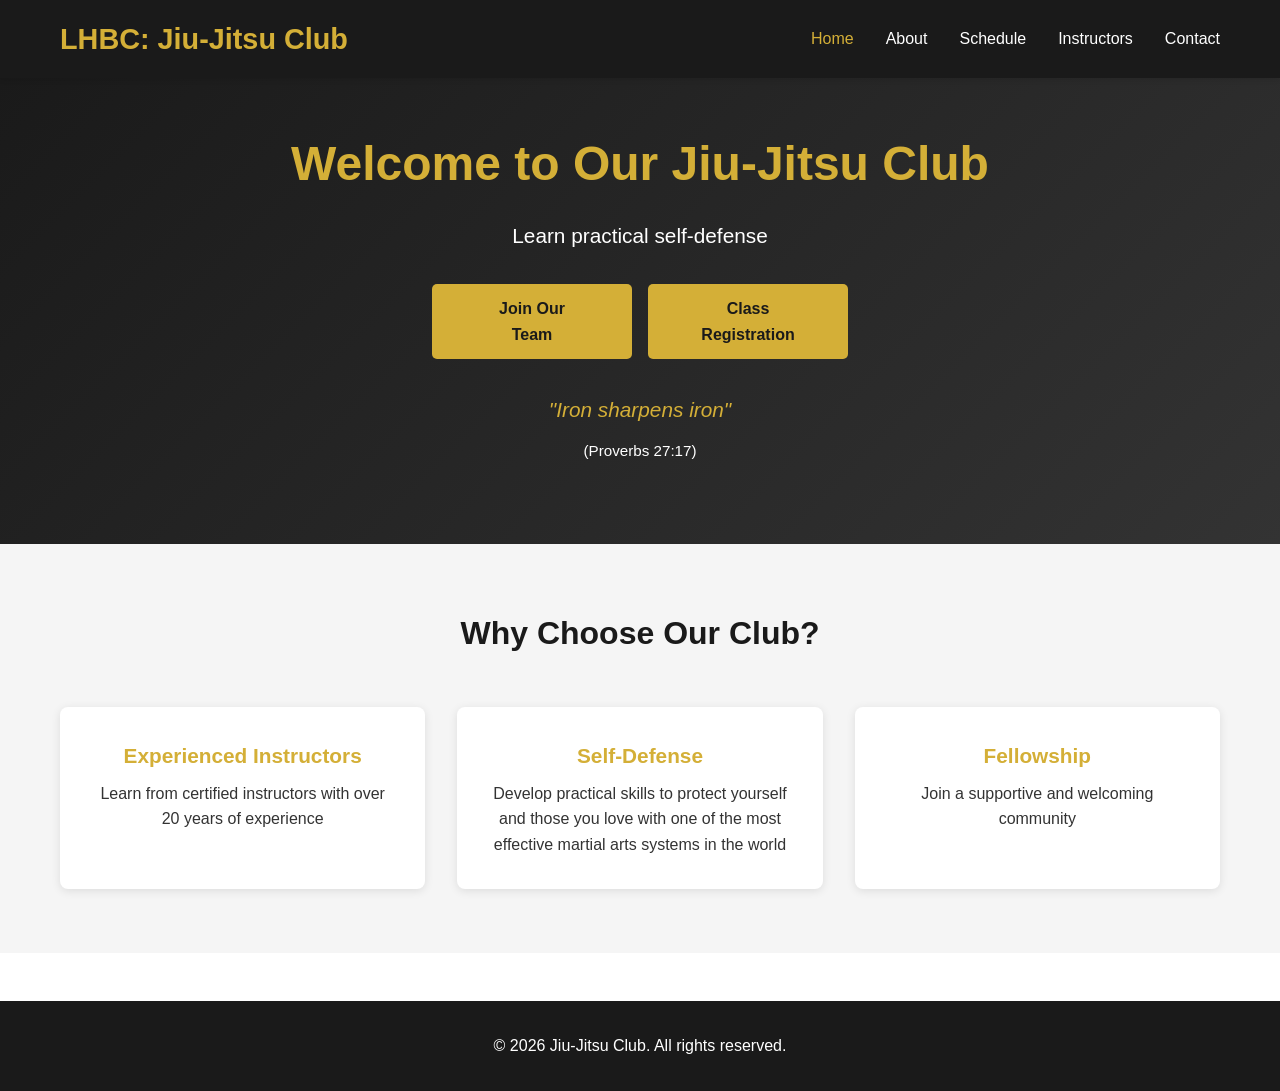
<file: index.html>
<!DOCTYPE html>
<html lang="en">
<head>
    <meta charset="UTF-8">
    <meta name="viewport" content="width=device-width, initial-scale=1.0">
    <meta name="description" content="Jiu-Jitsu Club - Learn Self-Defense from Experienced Instructors">
    <title>Jiu-Jitsu Club - Home</title>
    <link rel="stylesheet" href="css/style.css">
</head>
<body>
    <nav class="navbar">
        <div class="container">
            <div class="navbar-brand">
                <h1>LHBC: Jiu-Jitsu Club</h1>
            </div>
            <ul class="navbar-menu">
                <li><a href="index.html" class="active">Home</a></li>
                <li><a href="about.html">About</a></li>
                <li><a href="schedule.html">Schedule</a></li>
                <li><a href="instructors.html">Instructors</a></li>
                <li><a href="contact.html">Contact</a></li>
            </ul>
        </div>
    </nav>

    <main>
        <section class="hero">
            <div class="hero-content">
                <h2>Welcome to Our Jiu-Jitsu Club</h2>
                <p>Learn practical self-defense</p>
                <div class="hero-buttons">
                    <a href="contact.html" class="btn btn-primary">Join Our <br class="desktop-only">Team</a>
                    <a href="schedule.html" class="btn btn-primary">Class Registration</a>
                </div>
                <p class="hero-quote">"Iron sharpens iron" <br><span class="quote-citation">(Proverbs 27:17)</span></p>
            </div>
        </section>

        <section class="features">
            <div class="container">
                <h3>Why Choose Our Club?</h3>
                <div class="feature-grid">
                    <div class="feature">
                        <h4>Experienced Instructors</h4>
                        <p>Learn from certified instructors with over 20 years of experience</p>
                    </div>
                    <div class="feature">
                        <h4>Self-Defense</h4>
                        <p>Develop practical skills to protect yourself and those you love with one of the most effective martial arts systems in the world</p>
                    </div>
                    <div class="feature">
                        <h4>Fellowship</h4>
                        <p>Join a supportive and welcoming community</p>
                    </div>
                </div>
            </div>
        </section>
    </main>

    <footer>
        <div class="container">
            <p>&copy; 2026 Jiu-Jitsu Club. All rights reserved.</p>
        </div>
    </footer>

    <script src="js/script.js"></script>
</body>
</html>
</file>
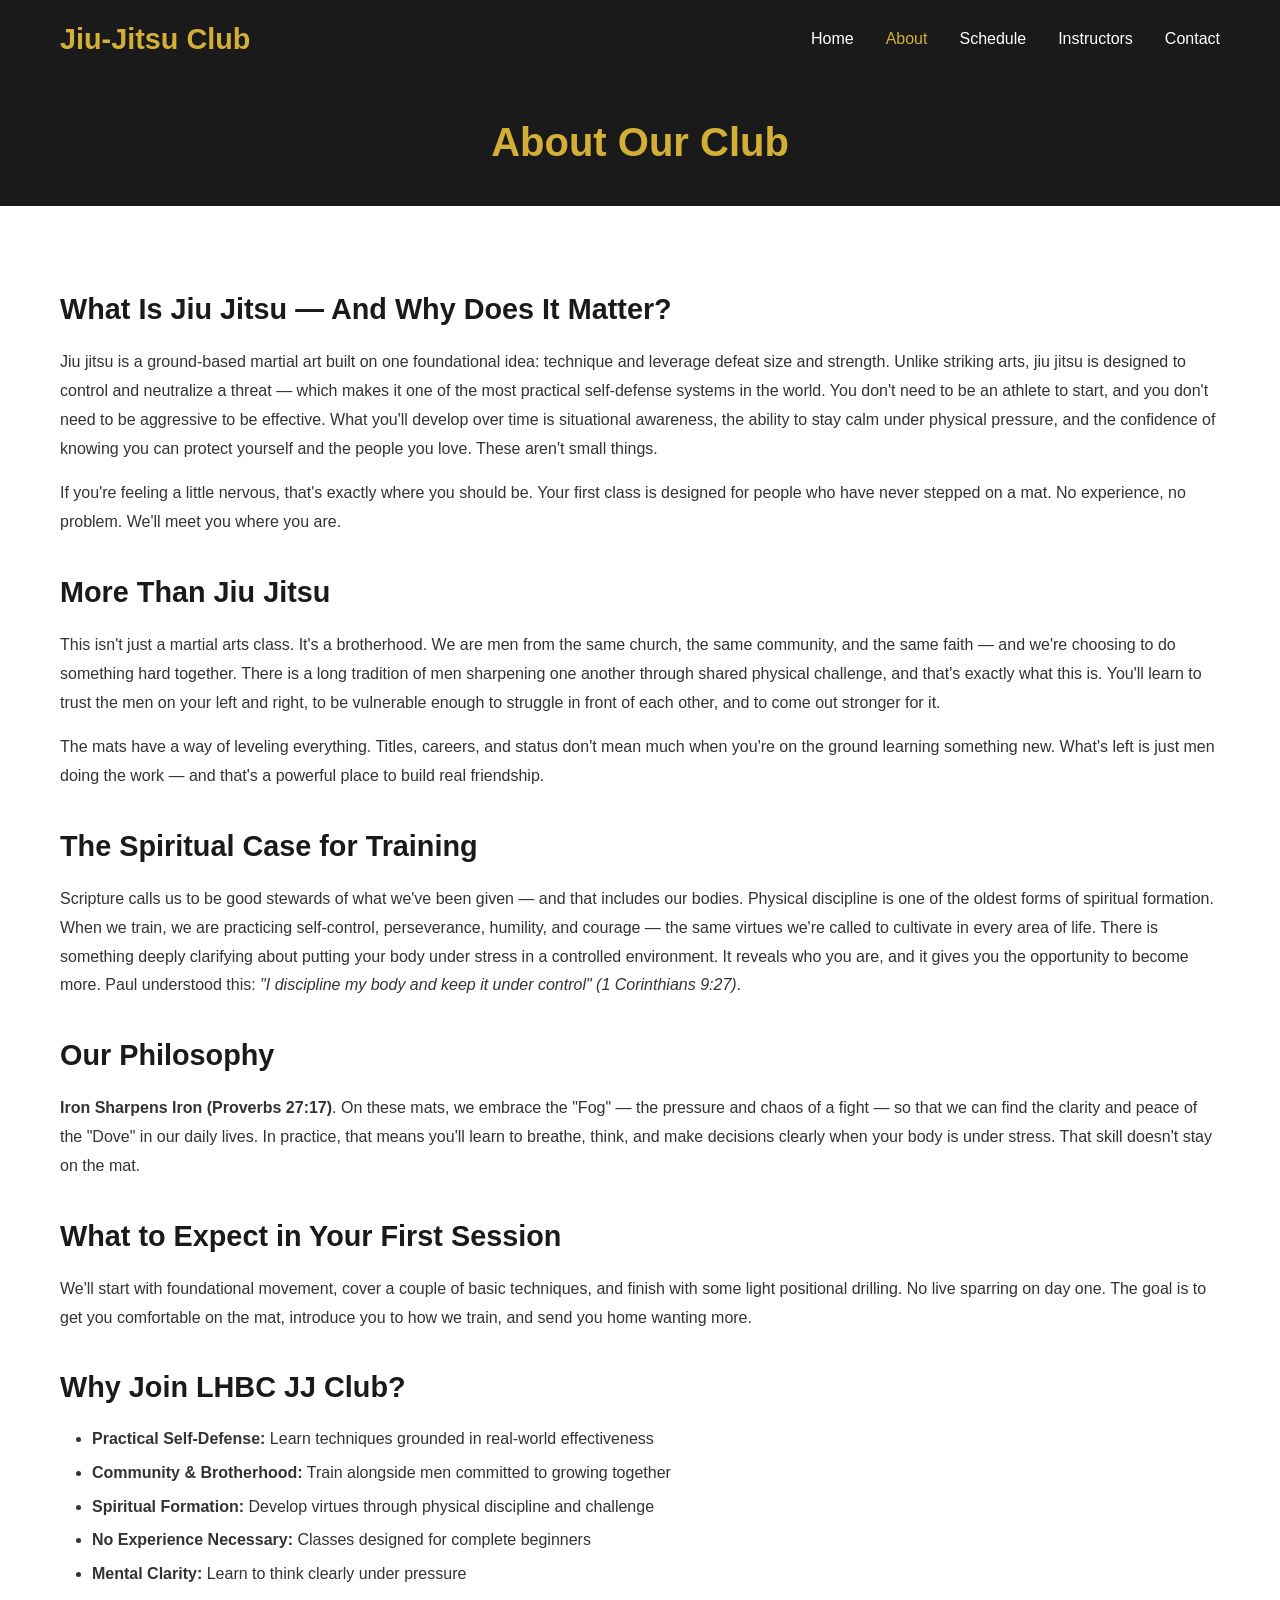
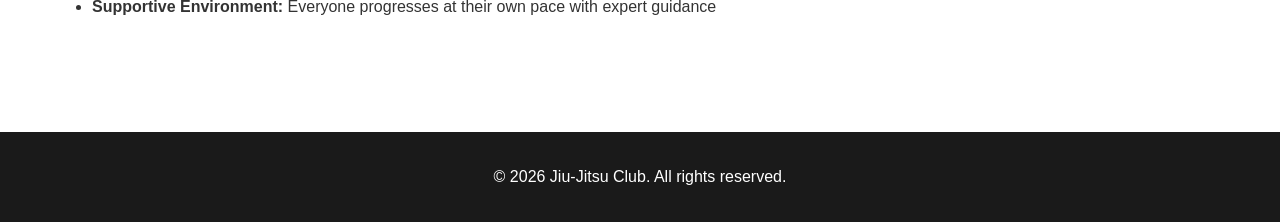
<file: about.html>
<!DOCTYPE html>
<html lang="en">
<head>
    <meta charset="UTF-8">
    <meta name="viewport" content="width=device-width, initial-scale=1.0">
    <meta name="description" content="Learn about our Jiu-Jitsu Club - Our mission, history, and philosophy">
    <title>About Us - Jiu-Jitsu Club</title>
    <link rel="stylesheet" href="css/style.css">
</head>
<body>
    <nav class="navbar">
        <div class="container">
            <div class="navbar-brand">
                <h1>Jiu-Jitsu Club</h1>
            </div>
            <ul class="navbar-menu">
                <li><a href="index.html">Home</a></li>
                <li><a href="about.html" class="active">About</a></li>
                <li><a href="schedule.html">Schedule</a></li>
                <li><a href="instructors.html">Instructors</a></li>
                <li><a href="contact.html">Contact</a></li>
            </ul>
        </div>
    </nav>

    <main>
        <section class="page-header">
            <div class="container">
                <h2>About Our Club</h2>
            </div>
        </section>

        <section class="content">
            <div class="container">
                <h3>What Is Jiu Jitsu — And Why Does It Matter?</h3>
                <p>
                    Jiu jitsu is a ground-based martial art built on one foundational idea: technique and leverage defeat size and strength. Unlike striking arts, jiu jitsu is designed to control and neutralize a threat — which makes it one of the most practical self-defense systems in the world. You don't need to be an athlete to start, and you don't need to be aggressive to be effective. What you'll develop over time is situational awareness, the ability to stay calm under physical pressure, and the confidence of knowing you can protect yourself and the people you love. These aren't small things.
                </p>
                <p>
                    If you're feeling a little nervous, that's exactly where you should be. Your first class is designed for people who have never stepped on a mat. No experience, no problem. We'll meet you where you are.
                </p>

                <h3>More Than Jiu Jitsu</h3>
                <p>
                    This isn't just a martial arts class. It's a brotherhood. We are men from the same church, the same community, and the same faith — and we're choosing to do something hard together. There is a long tradition of men sharpening one another through shared physical challenge, and that's exactly what this is. You'll learn to trust the men on your left and right, to be vulnerable enough to struggle in front of each other, and to come out stronger for it.
                </p>
                <p>
                    The mats have a way of leveling everything. Titles, careers, and status don't mean much when you're on the ground learning something new. What's left is just men doing the work — and that's a powerful place to build real friendship.
                </p>

                <h3>The Spiritual Case for Training</h3>
                <p>
                    Scripture calls us to be good stewards of what we've been given — and that includes our bodies. Physical discipline is one of the oldest forms of spiritual formation. When we train, we are practicing self-control, perseverance, humility, and courage — the same virtues we're called to cultivate in every area of life. There is something deeply clarifying about putting your body under stress in a controlled environment. It reveals who you are, and it gives you the opportunity to become more. Paul understood this: <em>"I discipline my body and keep it under control" (1 Corinthians 9:27)</em>.
                </p>

                <h3>Our Philosophy</h3>
                <p>
                    <strong>Iron Sharpens Iron (Proverbs 27:17)</strong>. On these mats, we embrace the "Fog" — the pressure and chaos of a fight — so that we can find the clarity and peace of the "Dove" in our daily lives. In practice, that means you'll learn to breathe, think, and make decisions clearly when your body is under stress. That skill doesn't stay on the mat.
                </p>

                <h3>What to Expect in Your First Session</h3>
                <p>
                    We'll start with foundational movement, cover a couple of basic techniques, and finish with some light positional drilling. No live sparring on day one. The goal is to get you comfortable on the mat, introduce you to how we train, and send you home wanting more.
                </p>

                <h3>Why Join LHBC JJ Club?</h3>
                <ul>
                    <li><strong>Practical Self-Defense:</strong> Learn techniques grounded in real-world effectiveness</li>
                    <li><strong>Community & Brotherhood:</strong> Train alongside men committed to growing together</li>
                    <li><strong>Spiritual Formation:</strong> Develop virtues through physical discipline and challenge</li>
                    <li><strong>No Experience Necessary:</strong> Classes designed for complete beginners</li>
                    <li><strong>Mental Clarity:</strong> Learn to think clearly under pressure</li>
                    <li><strong>Supportive Environment:</strong> Everyone progresses at their own pace with expert guidance</li>
                </ul>
            </div>
        </section>
    </main>

    <footer>
        <div class="container">
            <p>&copy; 2026 Jiu-Jitsu Club. All rights reserved.</p>
        </div>
    </footer>

    <script src="js/script.js"></script>
</body>
</html>
</file>
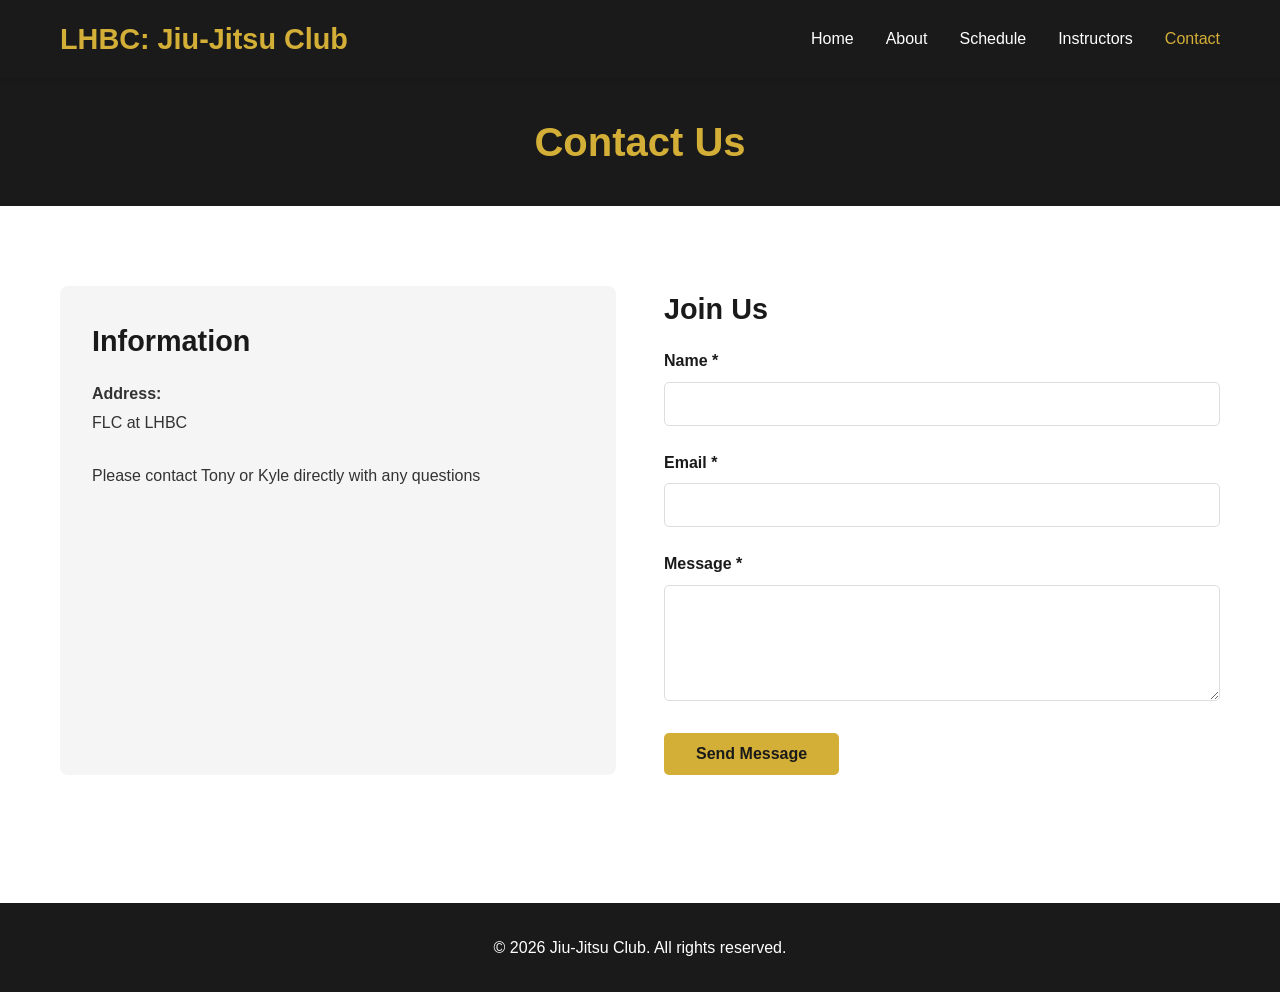
<file: contact.html>
<!DOCTYPE html>
<html lang="en">
<head>
    <meta charset="UTF-8">
    <meta name="viewport" content="width=device-width, initial-scale=1.0">
    <meta name="description" content="Contact Jiu-Jitsu Club - Sign up, ask questions, or get more information">
    <title>Contact - Jiu-Jitsu Club</title>
    <link rel="stylesheet" href="css/style.css">
</head>
<body>
    <nav class="navbar">
        <div class="container">
            <div class="navbar-brand">
                <h1>LHBC: Jiu-Jitsu Club</h1>
            </div>
            <ul class="navbar-menu">
                <li><a href="index.html">Home</a></li>
                <li><a href="about.html">About</a></li>
                <li><a href="schedule.html">Schedule</a></li>
                <li><a href="instructors.html">Instructors</a></li>
                <li><a href="contact.html" class="active">Contact</a></li>
            </ul>
        </div>
    </nav>

    <main>
        <section class="page-header">
            <div class="container">
                <h2>Contact Us</h2>
            </div>
        </section>

        <section class="content">
            <div class="container">
                <div class="contact-grid">
                    <div class="contact-info">
                        <h3>Information</h3>
                        <p><strong>Address:</strong><br>FLC at LHBC</p>
                        <p>Please contact Tony or Kyle directly with any questions</p>
                    </div>

                    <div class="contact-form">
                        <h3>Join Us</h3>
                        <form action="https://formspree.io/f/xlgqdndw" method="POST">
                            <div class="form-group">
                                <label for="name">Name *</label>
                                <input type="text" id="name" name="name" required>
                            </div>
                            <div class="form-group">
                                <label for="email">Email *</label>
                                <input type="email" id="email" name="email" required>
                            </div>
                            <div class="form-group">
                                <label for="message">Message *</label>
                                <textarea id="message" name="message" rows="5" required></textarea>
                            </div>
                            <button type="submit" class="btn btn-primary">Send Message</button>
                        </form>
                    </div>
                </div>
            </div>
        </section>
    </main>

    <footer>
        <div class="container">
            <p>&copy; 2026 Jiu-Jitsu Club. All rights reserved.</p>
        </div>
    </footer>

    <script src="js/script.js"></script>
</body>
</html>
</file>
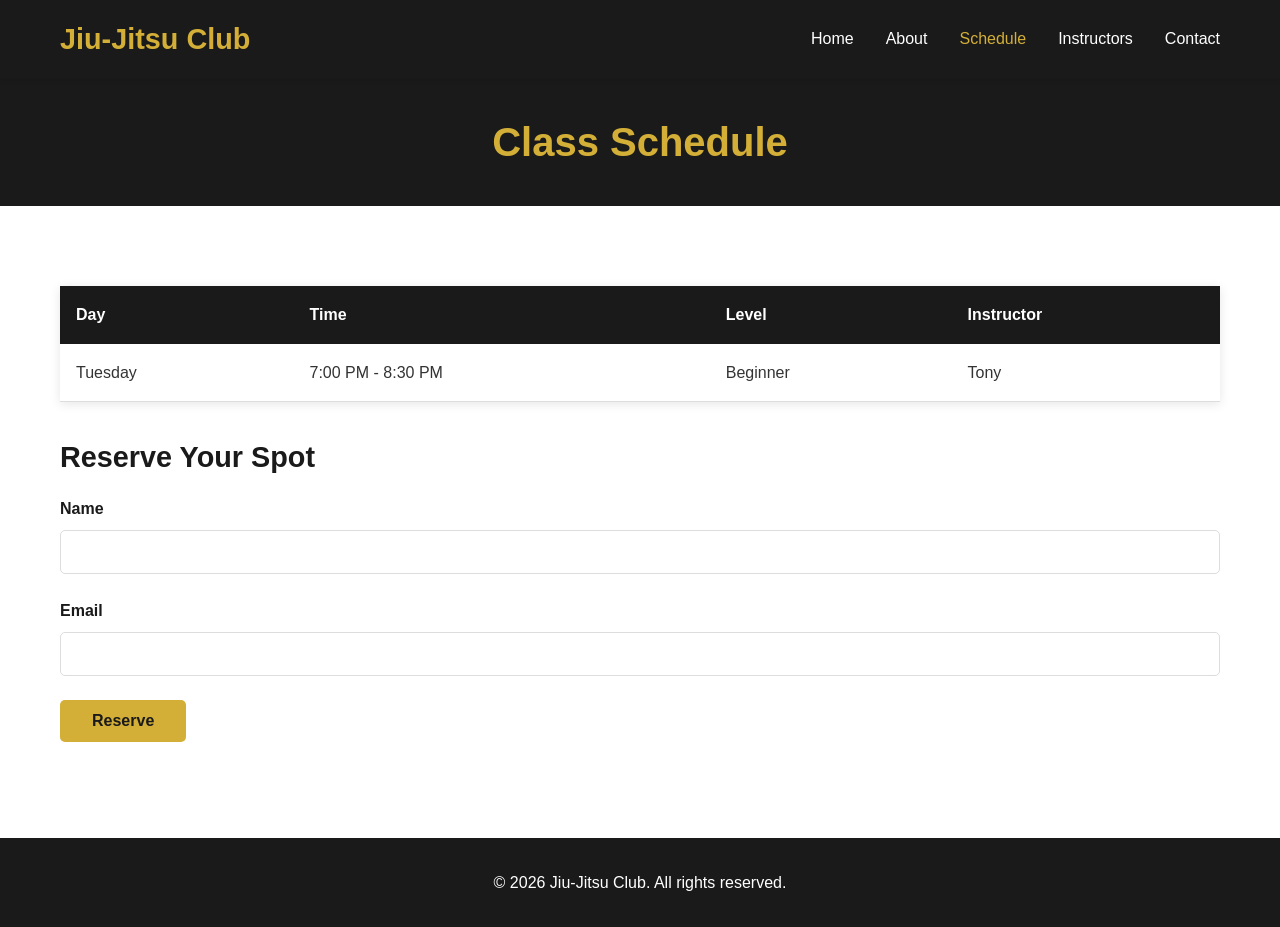
<file: schedule.html>
<!DOCTYPE html>
<html lang="en">
<head>
    <meta charset="UTF-8">
    <meta name="viewport" content="width=device-width, initial-scale=1.0">
    <meta name="description" content="Class schedule for Jiu-Jitsu Club - Find the perfect class time">
    <title>Schedule - Jiu-Jitsu Club</title>
    <link rel="stylesheet" href="css/style.css">
</head>
<body>
    <nav class="navbar">
        <div class="container">
            <div class="navbar-brand">
                <h1>Jiu-Jitsu Club</h1>
            </div>
            <ul class="navbar-menu">
                <li><a href="index.html">Home</a></li>
                <li><a href="about.html">About</a></li>
                <li><a href="schedule.html" class="active">Schedule</a></li>
                <li><a href="instructors.html">Instructors</a></li>
                <li><a href="contact.html">Contact</a></li>
            </ul>
        </div>
    </nav>

    <main>
        <section class="page-header">
            <div class="container">
                <h2>Class Schedule</h2>
            </div>
        </section>

        <section class="content">
            <div class="container">
                <table class="schedule-table">
                    <thead>
                        <tr>
                            <th>Day</th>
                            <th>Time</th>
                            <th>Level</th>
                            <th>Instructor</th>
                        </tr>
                    </thead>
                    <tbody>
                        <tr>
                            <td>Tuesday</td>
                            <td>7:00 PM - 8:30 PM</td>
                            <td>Beginner</td>
                            <td>Tony</td>
                        </tr>
                    </tbody>
                </table>

                <h3>Reserve Your Spot</h3>
                <form id="reservationForm" class="reservation-form" action="https://formspree.io/f/mojgjepk" method="POST">
                    <div class="form-group">
                        <label for="name">Name</label>
                        <input type="text" id="name" name="name" required>
                    </div>
                    <div class="form-group">
                        <label for="email">Email</label>
                        <input type="email" id="email" name="email" required>
                    </div>
                    <button type="submit" class="btn btn-primary">Reserve</button>
                </form>
            </div>
        </section>
    </main>

    <footer>
        <div class="container">
            <p>&copy; 2026 Jiu-Jitsu Club. All rights reserved.</p>
        </div>
    </footer>

    <script src="js/script.js"></script>
</body>
</html>
</file>
<file: css/style.css>
/* Global Styles */
* {
    margin: 0;
    padding: 0;
    box-sizing: border-box;
}

:root {
    --primary-color: #1a1a1a;
    --secondary-color: #d4af37;
    --text-color: #333;
    --light-bg: #f5f5f5;
    --border-color: #ddd;
    --white: #ffffff;
}

body {
    font-family: 'Segoe UI', Tahoma, Geneva, Verdana, sans-serif;
    line-height: 1.6;
    color: var(--text-color);
    background-color: var(--white);
}

.container {
    max-width: 1200px;
    margin: 0 auto;
    padding: 0 20px;
}

/* Navigation */
.navbar {
    background-color: var(--primary-color);
    color: var(--white);
    padding: 1rem 0;
    position: sticky;
    top: 0;
    z-index: 100;
    box-shadow: 0 2px 5px rgba(0,0,0,0.1);
}

.navbar .container {
    display: flex;
    justify-content: space-between;
    align-items: center;
}

.navbar-brand h1 {
    font-size: 1.8rem;
    color: var(--secondary-color);
}

.navbar-menu {
    display: flex;
    list-style: none;
    gap: 2rem;
}

.navbar-menu a {
    color: var(--white);
    text-decoration: none;
    transition: color 0.3s ease;
    font-weight: 500;
}

.navbar-menu a:hover,
.navbar-menu a.active {
    color: var(--secondary-color);
}

/* Hero Section */
.hero {
    background: linear-gradient(135deg, var(--primary-color) 0%, #333 100%);
    color: var(--white);
    padding: 3rem 2rem;
    text-align: center;
}

.hero-content h2 {
    font-size: 3rem;
    margin-bottom: 1rem;
    color: var(--secondary-color);
}

.hero-content p {
    font-size: 1.3rem;
    margin-bottom: 2rem;
}

.hero-buttons {
    display: flex;
    gap: 1rem;
    justify-content: center;
    flex-wrap: wrap;
    margin-bottom: 2rem;
}

.hero-buttons .btn {
    flex: 0 1 200px;
    min-width: 180px;
}

/* Hero Quote */
.hero-quote {
    font-size: 1.1rem;
    font-style: italic;
    margin-top: 2rem;
    color: var(--secondary-color);
    line-height: 1.8;
}

.quote-citation {
    font-size: 0.95rem;
    font-style: normal;
    color: var(--white);
    display: block;
    margin-top: 0.5rem;
}

/* Desktop-only line break */
.desktop-only {
    display: inline;
}

/* Buttons */
.btn {
    display: inline-block;
    padding: 0.75rem 2rem;
    border: none;
    border-radius: 5px;
    cursor: pointer;
    font-size: 1rem;
    text-decoration: none;
    transition: all 0.3s ease;
}

.btn-primary {
    background-color: var(--secondary-color);
    color: var(--primary-color);
    font-weight: bold;
}

.btn-primary:hover {
    background-color: #f0c750;
    transform: translateY(-2px);
    box-shadow: 0 5px 15px rgba(212, 175, 55, 0.3);
}

/* Features Section */
.features {
    padding: 4rem 2rem;
    background-color: var(--light-bg);
}

.features h3 {
    text-align: center;
    font-size: 2rem;
    margin-bottom: 3rem;
    color: var(--primary-color);
}

.feature-grid {
    display: grid;
    grid-template-columns: repeat(auto-fit, minmax(250px, 1fr));
    gap: 2rem;
}

.feature {
    background-color: var(--white);
    padding: 2rem;
    border-radius: 8px;
    text-align: center;
    box-shadow: 0 2px 10px rgba(0,0,0,0.1);
    transition: transform 0.3s ease;
}

.feature:hover {
    transform: translateY(-5px);
}

.feature h4 {
    color: var(--secondary-color);
    margin-bottom: 0.5rem;
    font-size: 1.3rem;
}

/* Page Header */
.page-header {
    background-color: var(--primary-color);
    color: var(--white);
    padding: 2rem;
    text-align: center;
}

.page-header h2 {
    color: var(--secondary-color);
    font-size: 2.5rem;
}

/* Content Section */
.content {
    padding: 3rem 2rem;
}

.content h3 {
    color: var(--primary-color);
    margin-top: 2rem;
    margin-bottom: 1rem;
    font-size: 1.8rem;
}

.content p {
    margin-bottom: 1rem;
    line-height: 1.8;
}

.content ul {
    margin-left: 2rem;
    margin-bottom: 1rem;
}

.content li {
    margin-bottom: 0.5rem;
}

.content a {
    color: var(--secondary-color);
    text-decoration: none;
    font-weight: 500;
}

.content a:hover {
    text-decoration: underline;
}

/* Schedule Table */
.schedule-table {
    width: 100%;
    border-collapse: collapse;
    margin: 2rem 0;
    box-shadow: 0 2px 10px rgba(0,0,0,0.1);
}

.schedule-table th {
    background-color: var(--primary-color);
    color: var(--white);
    padding: 1rem;
    text-align: left;
    font-weight: 600;
}

.schedule-table td {
    padding: 1rem;
    border-bottom: 1px solid var(--border-color);
}

.schedule-table tr:hover {
    background-color: var(--light-bg);
}

/* Instructor Grid */
.instructor-grid {
    display: grid;
    grid-template-columns: repeat(auto-fit, minmax(280px, 1fr));
    gap: 2rem;
    margin: 2rem 0;
}

.instructor-card {
    background-color: var(--light-bg);
    border-radius: 8px;
    overflow: hidden;
    box-shadow: 0 2px 10px rgba(0,0,0,0.1);
    text-align: center;
    transition: transform 0.3s ease;
}

.instructor-card:hover {
    transform: translateY(-5px);
}

.instructor-image {
    width: 100%;
    height: 200px;
    background-color: #ddd;
    display: flex;
    align-items: center;
    justify-content: center;
}

.instructor-image img {
    width: 100%;
    height: 100%;
    object-fit: cover;
}

.instructor-card h3 {
    color: var(--primary-color);
    margin: 1rem 0 0.5rem 0;
    padding: 0 1rem;
}

.instructor-card .belt {
    color: var(--secondary-color);
    font-weight: bold;
    padding: 0 1rem;
}

.instructor-card p {
    padding: 0.5rem 1rem 1rem 1rem;
    font-size: 0.95rem;
}

/* Contact Section */
.contact-grid {
    display: grid;
    grid-template-columns: 1fr 1fr;
    gap: 3rem;
    margin: 2rem 0;
}

.contact-info {
    background-color: var(--light-bg);
    padding: 2rem;
    border-radius: 8px;
}

.contact-info h3 {
    margin-top: 0;
}

.contact-info p {
    margin-bottom: 1.5rem;
}

.contact-info a {
    color: var(--secondary-color);
    text-decoration: none;
}

.contact-info a:hover {
    text-decoration: underline;
}

/* Forms */
.contact-form h3 {
    margin-top: 0;
}

.form-group {
    margin-bottom: 1.5rem;
}

.form-group label {
    display: block;
    margin-bottom: 0.5rem;
    font-weight: 600;
    color: var(--primary-color);
}

.form-group input,
.form-group textarea,
.form-group select {
    width: 100%;
    padding: 0.75rem;
    border: 1px solid var(--border-color);
    border-radius: 5px;
    font-family: inherit;
    font-size: 1rem;
}

.form-group input:focus,
.form-group textarea:focus,
.form-group select:focus {
    outline: none;
    border-color: var(--secondary-color);
    box-shadow: 0 0 5px rgba(212, 175, 55, 0.3);
}

#signupForm {
    background-color: var(--light-bg);
    padding: 2rem;
    border-radius: 8px;
    margin-top: 2rem;
}

/* Footer */
footer {
    background-color: var(--primary-color);
    color: var(--white);
    text-align: center;
    padding: 2rem;
    margin-top: 3rem;
}

/* Responsive Design */
@media (max-width: 768px) {
    .navbar-menu {
        flex-direction: column;
        gap: 0.5rem;
    }

    .navbar .container {
        flex-direction: column;
        gap: 1rem;
    }

    .hero-content h2 {
        font-size: 2rem;
    }

    .hero-content p {
        font-size: 1.1rem;
    }

    .hero-buttons {
        flex-direction: column;
        gap: 1rem;
    }

    .hero-buttons .btn {
        flex: 1;
        width: 100%;
    }

    /* Hide line break on mobile */
    .desktop-only {
        display: none;
    }

    .hero-quote {
        font-size: 1rem;
    }

    .quote-citation {
        font-size: 0.9rem;
    }

    .feature-grid {
        grid-template-columns: 1fr;
    }

    .contact-grid {
        grid-template-columns: 1fr;
    }

    .instructor-grid {
        grid-template-columns: 1fr;
    }

    .schedule-table {
        font-size: 0.9rem;
    }

    .schedule-table th,
    .schedule-table td {
        padding: 0.75rem;
    }

    .page-header h2 {
        font-size: 1.8rem;
    }
}

@media (max-width: 480px) {
    .navbar-brand h1 {
        font-size: 1.3rem;
    }

    .hero-content h2 {
        font-size: 1.5rem;
    }

    .hero {
        padding: 3rem 1rem;
    }

    .btn {
        padding: 0.6rem 1.5rem;
        font-size: 0.9rem;
    }

    .hero-buttons {
        flex-direction: column;
        gap: 0.75rem;
    }

    .hero-buttons .btn {
        width: 100%;
    }

    .hero-quote {
        font-size: 0.95rem;
    }

    .quote-citation {
        font-size: 0.85rem;
    }
}
</file>
